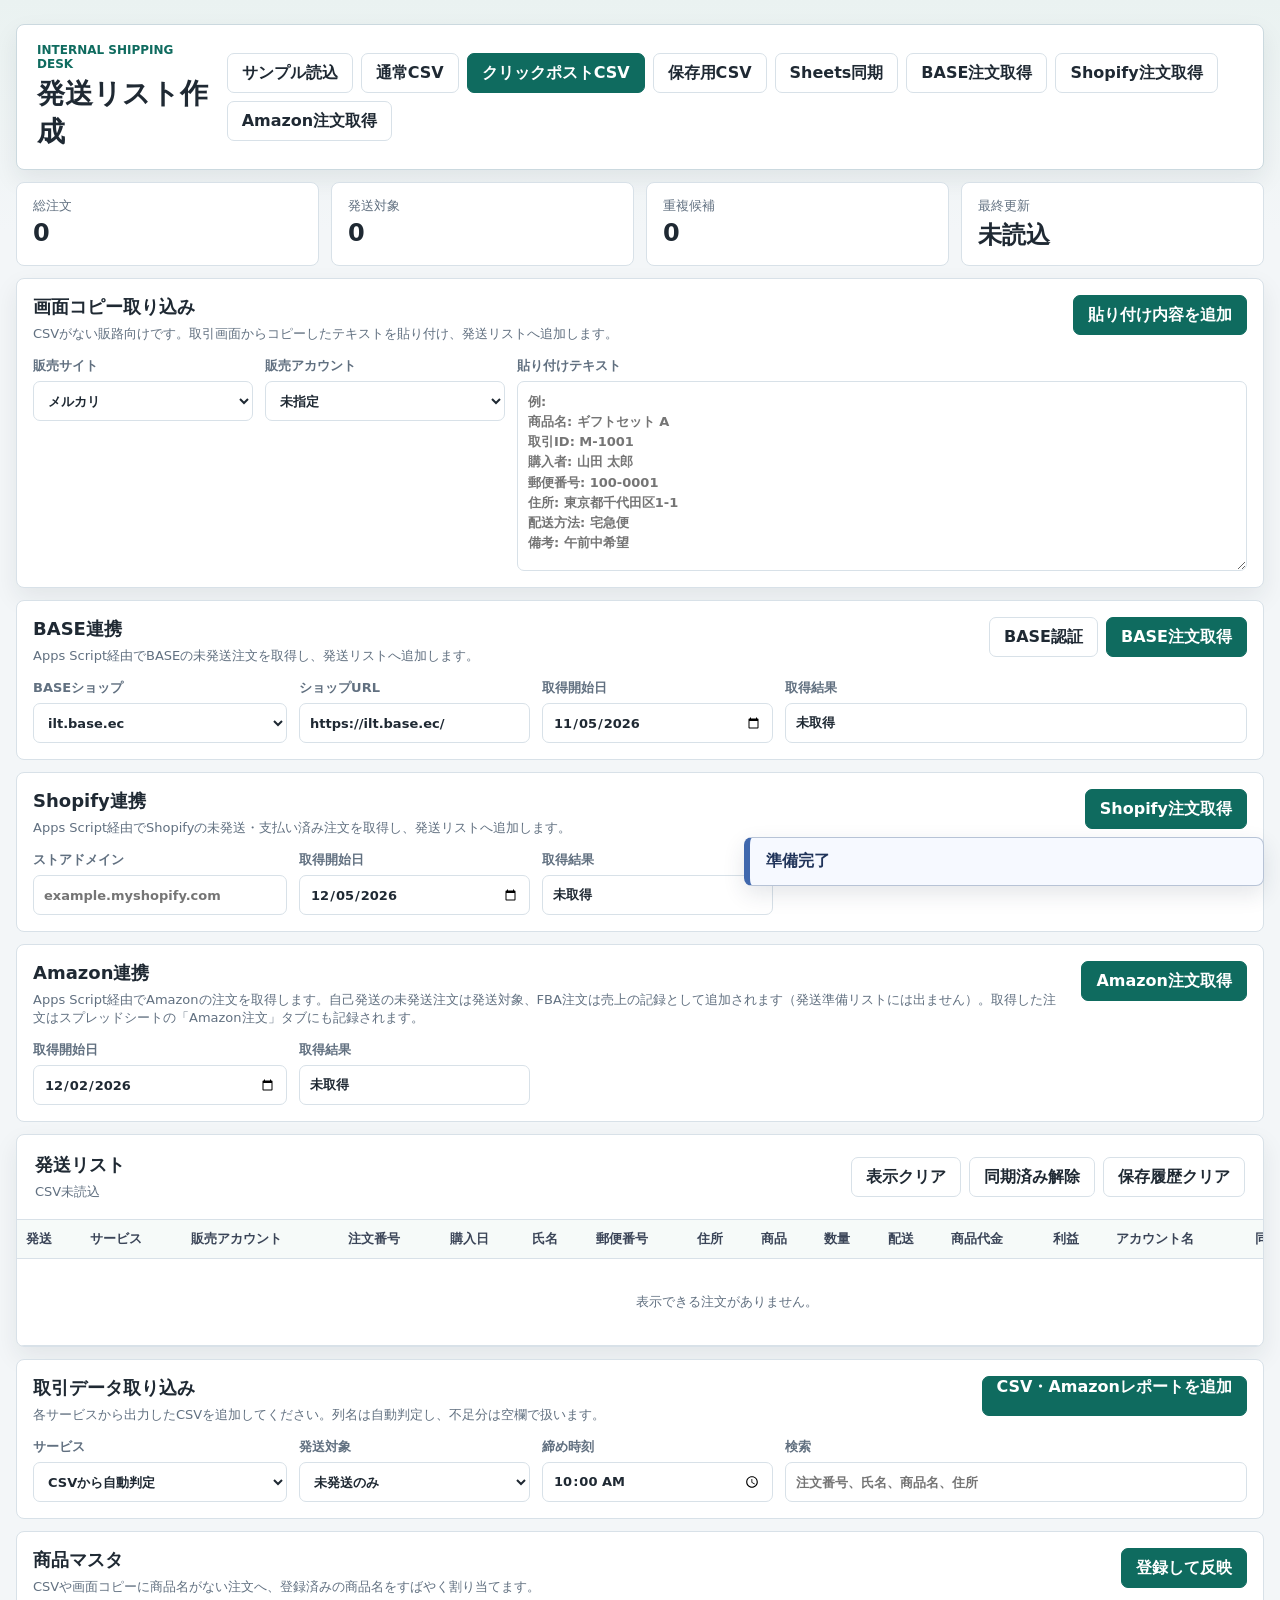
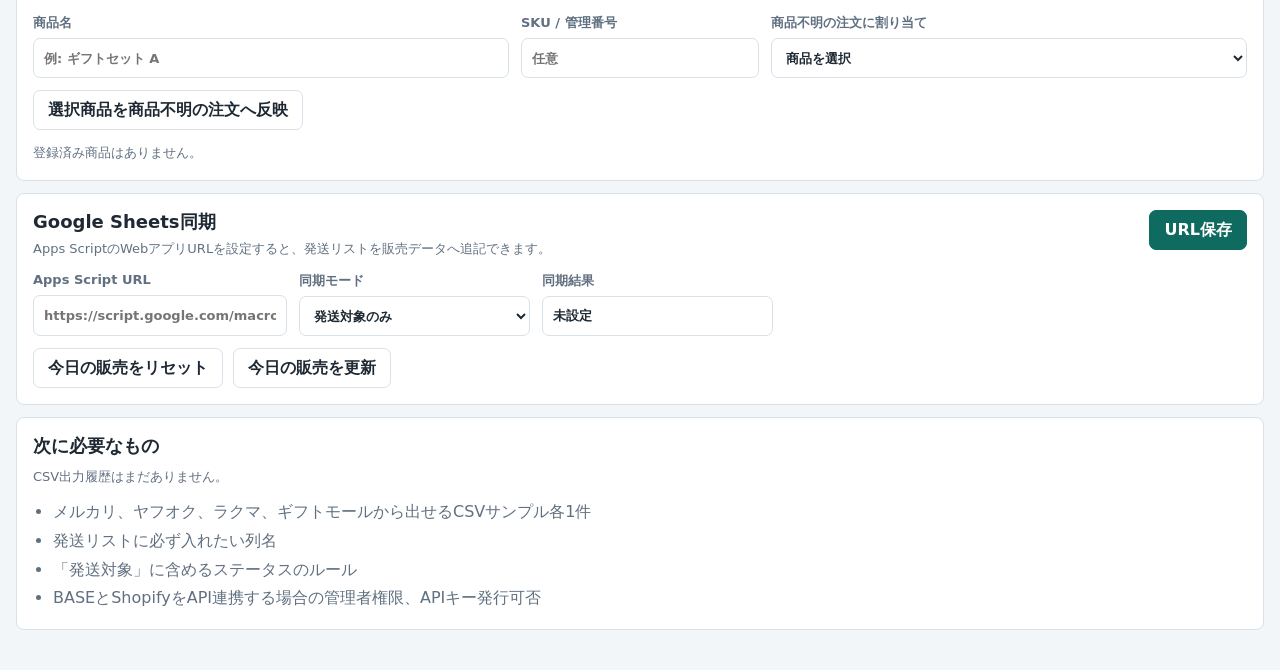
<file: index.html>
<!doctype html>
<html lang="ja">
  <head>
    <meta charset="utf-8" />
    <meta name="viewport" content="width=device-width, initial-scale=1" />
    <title>配送リスト ツール</title>
    <link rel="stylesheet" href="styles.css" />
  </head>
  <body>
    <main class="app">
      <section class="toolbar">
        <div>
          <p class="eyebrow">Internal Shipping Desk</p>
          <h1>発送リスト作成</h1>
        </div>
        <div class="actions">
          <button id="sampleButton" type="button">サンプル読込</button>
          <button id="csvButton" type="button">通常CSV</button>
          <button id="clickpostButton" type="button" class="primary">クリックポストCSV</button>
          <button id="sheetCsvButton" type="button">保存用CSV</button>
          <button id="sheetSyncButton" type="button">Sheets同期</button>
          <button id="baseFetchButton" type="button">BASE注文取得</button>
          <button id="shopifyFetchButton" type="button">Shopify注文取得</button>
          <button id="amazonFetchButton" type="button">Amazon注文取得</button>
        </div>
      </section>

      <section class="summary-grid" aria-label="集計">
        <article>
          <span>総注文</span>
          <strong id="totalCount">0</strong>
        </article>
        <article>
          <span>発送対象</span>
          <strong id="shipCount">0</strong>
        </article>
        <article>
          <span>重複候補</span>
          <strong id="duplicateCount">0</strong>
        </article>
        <article>
          <span>最終更新</span>
          <strong id="updatedAt">未読込</strong>
        </article>
      </section>

      <section id="noticeBar" class="notice" aria-live="polite">準備完了</section>

      <section class="panel import-panel">
        <div class="panel-head">
          <div>
            <h2>取引データ取り込み</h2>
            <p>各サービスから出力したCSVを追加してください。列名は自動判定し、不足分は空欄で扱います。</p>
          </div>
          <label class="file-picker">
            CSV・Amazonレポートを追加
            <input id="fileInput" type="file" accept=".csv,text/csv,.txt,.tsv,text/plain,text/tab-separated-values" multiple />
          </label>
        </div>

        <div class="source-grid">
          <label>
            サービス
            <select id="sourceSelect">
              <option value="auto">CSVから自動判定</option>
              <option value="mercari">メルカリ</option>
              <option value="yahoo">ヤフオク</option>
              <option value="rakuma">ラクマ</option>
              <option value="base">BASE</option>
              <option value="shopify">Shopify</option>
              <option value="giftmall">ギフトモール</option>
              <option value="amazon">Amazon（注文レポート）</option>
              <option value="other">その他</option>
            </select>
          </label>
          <label>
            発送対象
            <select id="targetStatus">
              <option value="unshipped">未発送のみ</option>
              <option value="all">全件</option>
            </select>
          </label>
          <label>
            締め時刻
            <input id="cutoffTime" type="time" value="10:00" />
          </label>
          <label>
            検索
            <input id="searchInput" type="search" placeholder="注文番号、氏名、商品名、住所" />
          </label>
        </div>
      </section>

      <section class="panel paste-panel">
        <div class="panel-head">
          <div>
            <h2>画面コピー取り込み</h2>
            <p>CSVがない販路向けです。取引画面からコピーしたテキストを貼り付け、発送リストへ追加します。</p>
          </div>
          <button id="pasteImportButton" type="button" class="primary">貼り付け内容を追加</button>
        </div>
        <div class="paste-grid">
          <label>
            販売サイト
            <select id="pasteSource">
              <option value="メルカリ">メルカリ</option>
              <option value="ヤフオク">ヤフオク</option>
              <option value="ラクマ">ラクマ</option>
              <option value="Amazon">Amazon（注文の詳細）</option>
              <option value="ギフトモール">ギフトモール</option>
              <option value="その他">その他</option>
            </select>
          </label>
          <label>
            販売アカウント
            <select id="sellerAccountSelect">
              <option value="">未指定</option>
              <option value="メルカリ T Threee">メルカリ T Threee</option>
              <option value="メルカリ メルフレ">メルカリ メルフレ</option>
              <option value="メルカリ 廃品">メルカリ 廃品</option>
              <option value="ラクマ T Threee">ラクマ T Threee</option>
              <option value="ラクマ TRY">ラクマ TRY</option>
              <option value="ヤフオク ILT">ヤフオク ILT</option>
              <option value="ヤフオク TRY">ヤフオク TRY</option>
              <option value="Amazon ILT">Amazon ILT</option>
              <option value="BASE ilt">BASE ilt</option>
              <option value="BASE iglight">BASE iglight</option>
              <option value="Shopify">Shopify</option>
            </select>
          </label>
          <label>
            貼り付けテキスト
            <textarea id="pasteText" rows="8" placeholder="例:
商品名: ギフトセット A
取引ID: M-1001
購入者: 山田 太郎
郵便番号: 100-0001
住所: 東京都千代田区1-1
配送方法: 宅急便
備考: 午前中希望"></textarea>
          </label>
        </div>
      </section>

      <section class="panel product-panel">
        <div class="panel-head">
          <div>
            <h2>商品マスタ</h2>
            <p>CSVや画面コピーに商品名がない注文へ、登録済みの商品名をすばやく割り当てます。</p>
          </div>
          <button id="productAddButton" type="button" class="primary">登録して反映</button>
        </div>
        <div class="product-grid">
          <label>
            商品名
            <input id="productNameInput" type="text" placeholder="例: ギフトセット A" />
          </label>
          <label>
            SKU / 管理番号
            <input id="productSkuInput" type="text" placeholder="任意" />
          </label>
          <label>
            商品不明の注文に割り当て
            <select id="assignProductSelect">
              <option value="">商品を選択</option>
            </select>
          </label>
        </div>
        <div class="inline-actions">
          <button id="assignProductButton" type="button">選択商品を商品不明の注文へ反映</button>
        </div>
        <div id="productMapList" class="product-map">登録済み商品はありません。</div>
      </section>

      <section class="panel sync-panel">
        <div class="panel-head">
          <div>
            <h2>Google Sheets同期</h2>
            <p>Apps ScriptのWebアプリURLを設定すると、発送リストを販売データへ追記できます。</p>
          </div>
          <button id="syncUrlSaveButton" type="button" class="primary">URL保存</button>
        </div>
        <div class="source-grid">
          <label>
            Apps Script URL
            <input id="syncUrlInput" type="url" placeholder="https://script.google.com/macros/s/..." />
          </label>
          <label>
            同期モード
            <select id="syncMode">
              <option value="unshipped">発送対象のみ</option>
              <option value="all">表示中すべて</option>
            </select>
          </label>
          <label>
            同期結果
            <input id="syncStatus" type="text" readonly value="未設定" />
          </label>
        </div>
        <div class="sync-actions">
          <button id="todaySalesResetButton" type="button">今日の販売をリセット</button>
          <button id="todaySalesRefreshButton" type="button">今日の販売を更新</button>
        </div>
      </section>

      <section class="panel base-panel">
        <div class="panel-head">
          <div>
            <h2>BASE連携</h2>
            <p>Apps Script経由でBASEの未発送注文を取得し、発送リストへ追加します。</p>
          </div>
          <div class="actions">
            <button id="baseAuthButton" type="button">BASE認証</button>
            <button id="baseFetchPanelButton" type="button" class="primary">BASE注文取得</button>
          </div>
        </div>
        <div class="source-grid">
          <label>
            BASEショップ
            <select id="baseShopKey">
              <option value="ilt">ilt.base.ec</option>
              <option value="iglight">iglight.base.shop</option>
            </select>
          </label>
          <label>
            ショップURL
            <input id="baseShopUrl" type="url" value="https://ilt.base.ec/" />
          </label>
          <label>
            取得開始日
            <input id="baseStartDate" type="date" />
          </label>
          <label>
            取得結果
            <input id="baseStatus" type="text" readonly value="未取得" />
          </label>
        </div>
      </section>

      <section class="panel shopify-panel">
        <div class="panel-head">
          <div>
            <h2>Shopify連携</h2>
            <p>Apps Script経由でShopifyの未発送・支払い済み注文を取得し、発送リストへ追加します。</p>
          </div>
          <button id="shopifyFetchPanelButton" type="button" class="primary">Shopify注文取得</button>
        </div>
        <div class="source-grid">
          <label>
            ストアドメイン
            <input id="shopifyStoreDomain" type="text" placeholder="example.myshopify.com" />
          </label>
          <label>
            取得開始日
            <input id="shopifyStartDate" type="date" />
          </label>
          <label>
            取得結果
            <input id="shopifyStatus" type="text" readonly value="未取得" />
          </label>
        </div>
      </section>

      <section class="panel amazon-panel">
        <div class="panel-head">
          <div>
            <h2>Amazon連携</h2>
            <p>Apps Script経由でAmazonの注文を取得します。自己発送の未発送注文は発送対象、FBA注文は売上の記録として追加されます（発送準備リストには出ません）。取得した注文はスプレッドシートの「Amazon注文」タブにも記録されます。</p>
          </div>
          <button id="amazonFetchPanelButton" type="button" class="primary">Amazon注文取得</button>
        </div>
        <div class="source-grid">
          <label>
            取得開始日
            <input id="amazonStartDate" type="date" />
          </label>
          <label>
            取得結果
            <input id="amazonStatus" type="text" readonly value="未取得" />
          </label>
        </div>
      </section>

      <section class="panel table-panel">
        <div class="panel-head compact">
          <div>
            <h2>発送リスト</h2>
            <p id="fileList">CSV未読込</p>
          </div>
          <div class="actions">
            <button id="clearButton" type="button">表示クリア</button>
            <button id="syncResetButton" type="button">同期済み解除</button>
            <button id="historyClearButton" type="button">保存履歴クリア</button>
          </div>
        </div>
        <div class="table-wrap">
          <table>
            <thead>
              <tr>
                <th>発送</th>
                <th>サービス</th>
                <th>販売アカウント</th>
                <th>注文番号</th>
                <th>購入日</th>
                <th>氏名</th>
                <th>郵便番号</th>
                <th>住所</th>
                <th>商品</th>
                <th>数量</th>
                <th>配送</th>
                <th>商品代金</th>
                <th>利益</th>
                <th>アカウント名</th>
                <th>同期</th>
                <th>備考</th>
                <th>操作</th>
              </tr>
            </thead>
            <tbody id="orderRows">
              <tr>
                <td colspan="17" class="empty">CSVを読み込むと発送リストが表示されます。</td>
              </tr>
            </tbody>
          </table>
        </div>
      </section>

      <section class="panel checklist">
        <h2>次に必要なもの</h2>
        <p id="exportLog" class="log-line">CSV出力履歴はまだありません。</p>
        <ul>
          <li>メルカリ、ヤフオク、ラクマ、ギフトモールから出せるCSVサンプル各1件</li>
          <li>発送リストに必ず入れたい列名</li>
          <li>「発送対象」に含めるステータスのルール</li>
          <li>BASEとShopifyをAPI連携する場合の管理者権限、APIキー発行可否</li>
        </ul>
      </section>
    </main>

    <script src="encoding.min.js"></script>
    <script src="app.js"></script>
  </body>
</html>
</file>
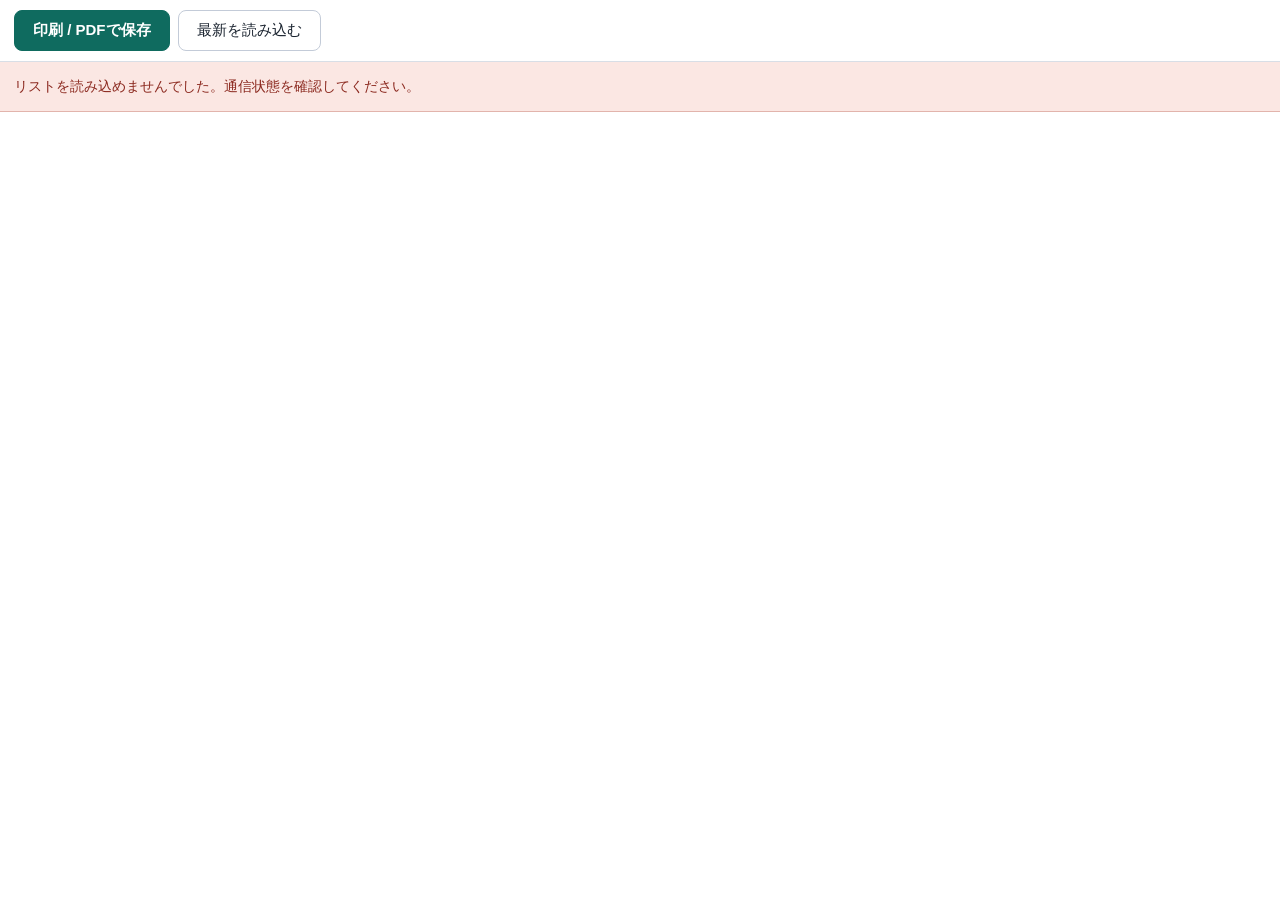
<file: print.html>
<!doctype html>
<html lang="ja">
<head>
<meta charset="utf-8">
<meta name="viewport" content="width=device-width, initial-scale=1">
<title>発送準備リスト（印刷用）</title>
<style>
  /* 画面表示まわりだけをここで持つ。表そのもののCSSはApps Script側から受け取って
     <style id="listStyle"> に流し込むので、印刷レイアウトは1か所で管理できる。 */
  body {
    margin: 0;
    font-family: "Noto Sans JP", "Hiragino Sans", "Yu Gothic", Meiryo, sans-serif;
    color: #1b2430;
    background: #ffffff;
  }
  .bar {
    position: sticky;
    top: 0;
    z-index: 5;
    background: #ffffff;
    border-bottom: 1px solid #d8dee6;
    padding: 10px 14px;
    display: flex;
    flex-wrap: wrap;
    gap: 8px;
    align-items: center;
  }
  .bar button {
    font: inherit;
    font-size: 15px;
    font-weight: 700;
    padding: 10px 18px;
    border-radius: 8px;
    border: 1px solid #0f6b5f;
    background: #0f6b5f;
    color: #ffffff;
    cursor: pointer;
  }
  .bar button.secondary {
    background: #ffffff;
    color: #1b2430;
    border-color: #c3cbd8;
    font-weight: 500;
  }
  .bar button:disabled { opacity: .5; cursor: default; }
  .stamp { font-size: 12px; color: #64748b; }

  .notice {
    margin: 0;
    padding: 12px 14px;
    font-size: 14px;
    line-height: 1.8;
    background: #fff6e3;
    border-bottom: 1px solid #e3c98a;
    color: #6b4708;
  }
  .notice b { color: #8a4b00; }
  .notice.error { background: #fbe7e3; border-bottom-color: #e2b4ac; color: #8c2a20; }
  .notice[hidden] { display: none; }
  .notice button {
    font: inherit;
    font-size: 15px;
    font-weight: 700;
    margin-top: 8px;
    padding: 11px 20px;
    border-radius: 8px;
    border: 1px solid #8a4b00;
    background: #8a4b00;
    color: #ffffff;
    cursor: pointer;
  }

  /* 表は常にA4の本文幅（210mm - 左右8mm）で組む。
     スマホの画面幅に合わせて組ませると商品名の列が潰れて1文字ずつ折り返し、
     行がどんどん高くなってページ数が膨れ上がるため、幅は固定する。
     画面が狭いときは JS で全体を縮小して収める（印刷時は等倍に戻す）。 */
  #sheet { padding: 4px 0 40px; overflow-x: auto; -webkit-overflow-scrolling: touch; }
  #list { width: 194mm; transform-origin: top left; }

  @media print {
    .bar, .notice { display: none !important; }
    #sheet { padding: 0; overflow: visible; }
    #list { zoom: 1 !important; width: 194mm; }
  }
</style>
<style id="listStyle"></style>
</head>
<body>

<div class="bar">
  <button type="button" id="printBtn">印刷 / PDFで保存</button>
  <button type="button" class="secondary" id="reloadBtn">最新を読み込む</button>
  <span class="stamp" id="stamp">読み込み中…</span>
</div>

<p class="notice" id="inAppNotice" hidden>
  <b>LINEの中では印刷できません。</b><br>
  下のボタンでブラウザに移ってから印刷してください。<br>
  <button type="button" id="openBrowserBtn">ブラウザで開く</button><br>
  <span id="inAppFallback" hidden>開かない場合は、画面右下の「⋯」または「</>」→「Safariで開く」（Androidは「ブラウザで開く」）を使ってください。</span>
</p>

<p class="notice" id="iosNotice" hidden>
  印刷ボタンが反応しないときは、画面下の<b>共有ボタン（□に↑）</b>→ <b>「プリント」</b>から印刷できます。
</p>

<p class="notice error" id="errorNotice" hidden></p>

<div id="sheet"><div id="list"></div></div>

<script>
(function () {
  var FALLBACK_SRC = 'https://script.google.com/macros/s/AKfycbyw-qbR5r5fOmayng9kD4RT6yhhTtHf-KHvzpzLxNszCccGe_4enO6DkIy-AxyxKFJr/exec';

  var sheetEl = document.getElementById('sheet');
  var listEl = document.getElementById('list');
  var styleEl = document.getElementById('listStyle');
  var stampEl = document.getElementById('stamp');
  var errorEl = document.getElementById('errorNotice');
  var reloadBtn = document.getElementById('reloadBtn');
  var printBtn = document.getElementById('printBtn');

  // 取得先。LINEのリンクには ?src=<ウェブアプリのURL> が付いてくる。
  // 別のURLを差し込まれないよう、Apps Script のもの以外は受け付けない。
  function resolveSrc() {
    var m = location.search.match(/[?&]src=([^&]+)/);
    if (!m) return FALLBACK_SRC;
    var url = decodeURIComponent(m[1]);
    return /^https:\/\/script\.google\.com\/macros\/s\/[A-Za-z0-9_-]+\/exec$/.test(url) ? url : FALLBACK_SRC;
  }

  var ua = navigator.userAgent || '';
  var isInApp = /\bLine\//i.test(ua) || /FBAN|FBAV|Instagram/i.test(ua);
  var isIOS = /iPhone|iPad|iPod/i.test(ua) || (/Macintosh/.test(ua) && 'ontouchend' in document);
  if (isInApp) document.getElementById('inAppNotice').hidden = false;
  else if (isIOS) document.getElementById('iosNotice').hidden = false;

  // LINEなどのアプリ内ブラウザには印刷機能が無い。ここから本物のブラウザへ渡す。
  // iOSは x-safari- を付けるとSafariが開き、AndroidはintentでChromeが開く。
  document.getElementById('openBrowserBtn').addEventListener('click', function () {
    var here = location.href;
    if (isIOS) {
      location.href = 'x-safari-' + here;
    } else {
      location.href = 'intent://' + here.replace(/^https?:\/\//, '') + '#Intent;scheme=https;end';
    }
    // 開けなかったときのために、少し待ってから手動の手順を出す。
    setTimeout(function () { document.getElementById('inAppFallback').hidden = false; }, 1200);
  });

  function showError(message) {
    errorEl.textContent = message;
    errorEl.hidden = false;
  }

  var seq = 0;
  function load() {
    errorEl.hidden = true;
    reloadBtn.disabled = true;
    stampEl.textContent = '読み込み中…';

    seq += 1;
    var name = '__pickingCb' + seq;
    var script = document.createElement('script');
    var timer = setTimeout(function () { finish('読み込みに時間がかかっています。通信状態を確認して、もう一度お試しください。'); }, 25000);

    function finish(message) {
      clearTimeout(timer);
      reloadBtn.disabled = false;
      try { delete window[name]; } catch (e) { window[name] = undefined; }
      if (script.parentNode) script.parentNode.removeChild(script);
      if (message) {
        stampEl.textContent = '';
        showError(message);
      }
    }

    window[name] = function (payload) {
      if (!payload || !payload.ok) {
        finish((payload && payload.message) || 'リストを読み込めませんでした。');
        return;
      }
      styleEl.textContent = payload.css || '';
      listEl.innerHTML = payload.body || '';
      stampEl.textContent = payload.generatedAt ? payload.generatedAt + ' 時点' : '';
      fitToScreen();
      finish('');
    };

    script.onerror = function () { finish('リストを読み込めませんでした。通信状態を確認してください。'); };
    script.src = resolveSrc() + '?action=picking_list_json&callback=' + name + '&t=' + Date.now();
    document.body.appendChild(script);
  }

  // 画面が A4 の幅より狭いときは、全体を縮めて横スクロールなしで読めるようにする。
  // zoom はレイアウトごと縮むので、入れ物の高さも自動で合う（transform だと余白が残る）。
  function fitToScreen() {
    listEl.style.zoom = '1';
    var available = sheetEl.clientWidth;
    var natural = listEl.scrollWidth;
    if (!available || !natural) return;
    listEl.style.zoom = available < natural ? (available / natural) : '1';
  }
  window.addEventListener('resize', fitToScreen);
  // 印刷ダイアログの前後で等倍に戻す（一部のブラウザは表示中の倍率で印刷するため）。
  window.addEventListener('beforeprint', function () { listEl.style.zoom = '1'; });
  window.addEventListener('afterprint', fitToScreen);

  printBtn.addEventListener('click', function () {
    if (isInApp) {
      showError('LINEの中では印刷できません。上の「ブラウザで開く」を押してから印刷してください。');
      return;
    }
    if (typeof window.print !== 'function') {
      showError('このブラウザでは印刷できません。Safari または Chrome で開き直してください。');
      return;
    }
    window.print();
  });
  reloadBtn.addEventListener('click', load);
  load();
})();
</script>

</body>
</html>
</file>
<file: styles.css>
:root {
  color-scheme: light;
  --ink: #1f2933;
  --muted: #617080;
  --line: #d8e1e8;
  --bg: #f3f6f8;
  --panel: #ffffff;
  --accent: #0f6b5f;
  --accent-dark: #0a4f47;
  --accent-soft: #e6f3ef;
  --warn: #a85d13;
  --soft: #eef8f5;
  --shadow: 0 10px 24px rgba(31, 41, 51, 0.08);
}

* {
  box-sizing: border-box;
}

body {
  margin: 0;
  font-family: "Yu Gothic", "Meiryo", system-ui, sans-serif;
  background: linear-gradient(180deg, #eaf2f1 0, var(--bg) 230px);
  color: var(--ink);
}

.app {
  width: min(1440px, calc(100% - 32px));
  margin: 0 auto;
  padding: 24px 0 40px;
  display: flex;
  flex-direction: column;
}

.paste-panel {
  order: 1;
  border-color: #a9d4cb;
  box-shadow: var(--shadow);
}

.import-panel {
  order: 5;
}

.base-panel {
  order: 2;
}

.shopify-panel {
  order: 3;
}

.amazon-panel {
  order: 3;
}

.table-panel {
  order: 4;
}

.product-panel {
  order: 6;
}

.sync-panel {
  order: 7;
}

.sync-actions {
  display: flex;
  flex-wrap: wrap;
  gap: 10px;
  margin-top: 12px;
}

.checklist {
  order: 30;
}

.toolbar,
.panel,
.summary-grid article {
  background: var(--panel);
  border: 1px solid var(--line);
  border-radius: 8px;
}

.toolbar {
  display: flex;
  align-items: center;
  justify-content: space-between;
  gap: 16px;
  padding: 18px 20px;
  box-shadow: var(--shadow);
  border-color: #cbd9df;
}

.eyebrow {
  margin: 0 0 4px;
  color: var(--accent);
  font-size: 12px;
  font-weight: 700;
  text-transform: uppercase;
}

h1,
h2,
p {
  margin: 0;
}

h1 {
  font-size: 28px;
  letter-spacing: 0;
}

h2 {
  font-size: 18px;
}

button,
.file-picker {
  min-height: 40px;
  border: 1px solid var(--line);
  border-radius: 7px;
  background: #fff;
  color: var(--ink);
  padding: 0 14px;
  font: inherit;
  font-weight: 700;
  cursor: pointer;
  white-space: nowrap;
}

.primary,
.file-picker {
  background: var(--accent);
  border-color: var(--accent);
  color: #fff;
}

.primary:hover,
.file-picker:hover {
  background: var(--accent-dark);
}

.actions {
  display: flex;
  gap: 8px;
  flex-wrap: wrap;
}

.summary-grid {
  display: grid;
  grid-template-columns: repeat(4, minmax(0, 1fr));
  gap: 12px;
  margin: 12px 0 0;
  order: 0;
}

.summary-grid article {
  padding: 14px 16px;
}

.summary-grid span {
  display: block;
  color: var(--muted);
  font-size: 13px;
}

.summary-grid strong {
  display: block;
  margin-top: 4px;
  font-size: 24px;
}

.panel {
  padding: 16px;
  margin-top: 12px;
}

.notice {
  position: fixed;
  bottom: 14px;
  right: 16px;
  z-index: 1000;
  width: min(520px, calc(100% - 32px));
  margin-top: 12px;
  padding: 13px 16px;
  border: 1px solid #b7c3d6;
  border-left: 6px solid #4068ad;
  border-radius: 8px;
  background: #f6f9ff;
  color: #20345a;
  font-weight: 700;
  box-shadow: 0 8px 22px rgba(36, 49, 76, 0.12);
  order: 0;
}

.notice.error {
  border-color: #d97757;
  border-left-color: #c2410c;
  background: #fff1ec;
  color: #9a3412;
}

.notice.success {
  border-color: #5aa37a;
  border-left-color: #15803d;
  background: #edf8f1;
  color: #166534;
}

.notice.warning {
  border-color: #d8a33a;
  border-left-color: #a85d13;
  background: #fff6e3;
  color: #7a4a08;
}

.notice.working {
  border-color: #6f8fc9;
  border-left-color: #345f9f;
  background: #eef5ff;
  color: #1d4f91;
}

.panel-head {
  display: flex;
  align-items: flex-start;
  justify-content: space-between;
  gap: 18px;
}

.panel-head p {
  margin-top: 6px;
  color: var(--muted);
  font-size: 13px;
}

.compact {
  align-items: center;
}

.file-picker input {
  display: none;
}

.source-grid {
  display: grid;
  grid-template-columns: 1.1fr 1fr 1fr 2fr;
  gap: 12px;
  margin-top: 14px;
}

label {
  display: grid;
  gap: 6px;
  color: var(--muted);
  font-size: 13px;
  font-weight: 700;
}

select,
input,
textarea {
  min-height: 40px;
  width: 100%;
  border: 1px solid var(--line);
  border-radius: 7px;
  padding: 0 10px;
  background: #fff;
  color: var(--ink);
  font: inherit;
}

textarea {
  min-height: 190px;
  padding: 10px;
  resize: vertical;
  line-height: 1.55;
}

.paste-grid {
  display: grid;
  grid-template-columns: 220px 240px minmax(360px, 1fr);
  gap: 12px;
  margin-top: 14px;
  align-items: start;
}

.paste-grid label:last-child {
  grid-row: span 2;
}

.product-grid {
  display: grid;
  grid-template-columns: 2fr 1fr 2fr;
  gap: 12px;
  margin-top: 18px;
}

.inline-actions {
  margin-top: 12px;
}

.product-map {
  margin-top: 12px;
  color: var(--muted);
  font-size: 13px;
  line-height: 1.7;
}

.product-row {
  display: flex;
  align-items: center;
  justify-content: space-between;
  gap: 10px;
  max-width: 720px;
  padding: 6px 0;
  border-bottom: 1px solid var(--line);
}

.table-panel {
  padding: 0;
  overflow: hidden;
  box-shadow: var(--shadow);
}

.table-panel .panel-head {
  padding: 18px;
  border-bottom: 1px solid var(--line);
}

.table-wrap {
  overflow: auto;
  max-height: 62vh;
}

table {
  width: 100%;
  min-width: 1420px;
  border-collapse: collapse;
  font-size: 13px;
}

th,
td {
  padding: 10px 9px;
  border-bottom: 1px solid var(--line);
  text-align: left;
  vertical-align: top;
}

th {
  position: sticky;
  top: 0;
  background: #f6faf9;
  color: #3b4558;
  z-index: 1;
}

tbody tr.ship-target {
  background: var(--soft);
}

tbody tr:hover {
  background: #fffaf0;
}

/* 取引IDが重なっている行。文字が読める濃さの塗りつぶしにして、
   印刷しても内容が見えるようにする。左端の線は塗りが弱く見えるときの保険。 */
tbody tr.duplicate,
tbody tr.duplicate.ship-target,
tbody tr.duplicate:hover {
  background: #ffd6cc;
  box-shadow: inset 3px 0 0 var(--warn);
}

.badge {
  display: inline-block;
  border-radius: 999px;
  padding: 3px 8px;
  background: #e7edf3;
  font-size: 12px;
  font-weight: 700;
}

.badge.synced {
  background: #dff3e6;
  color: #166534;
}

.mini-button {
  min-height: 30px;
  padding: 0 10px;
  font-size: 12px;
}

.editable {
  display: inline-block;
  min-width: 24px;
  max-width: 280px;
  outline: 0;
  border-radius: 4px;
  padding: 2px 3px;
}

.editable:focus {
  background: #fff7df;
  box-shadow: 0 0 0 2px #f3c969;
}

.empty {
  color: var(--muted);
  text-align: center;
  padding: 34px;
}

.checklist ul {
  margin: 12px 0 0;
  padding-left: 20px;
  color: var(--muted);
  line-height: 1.8;
}

.log-line {
  margin-top: 10px;
  color: var(--muted);
  font-size: 13px;
}

@media (max-width: 900px) {
  .toolbar,
  .panel-head {
    display: grid;
  }

  .summary-grid,
  .source-grid,
  .paste-grid,
  .product-grid {
    grid-template-columns: 1fr 1fr;
  }

  .paste-grid label:last-child {
    grid-column: 1 / -1;
    grid-row: auto;
  }
}

@media (max-width: 620px) {
  .app {
    width: min(100% - 20px, 1440px);
    padding-top: 12px;
  }

  .summary-grid,
  .source-grid,
  .paste-grid {
    grid-template-columns: 1fr;
  }

  .product-grid {
    grid-template-columns: 1fr;
  }

  h1 {
    font-size: 24px;
  }
}
</file>
